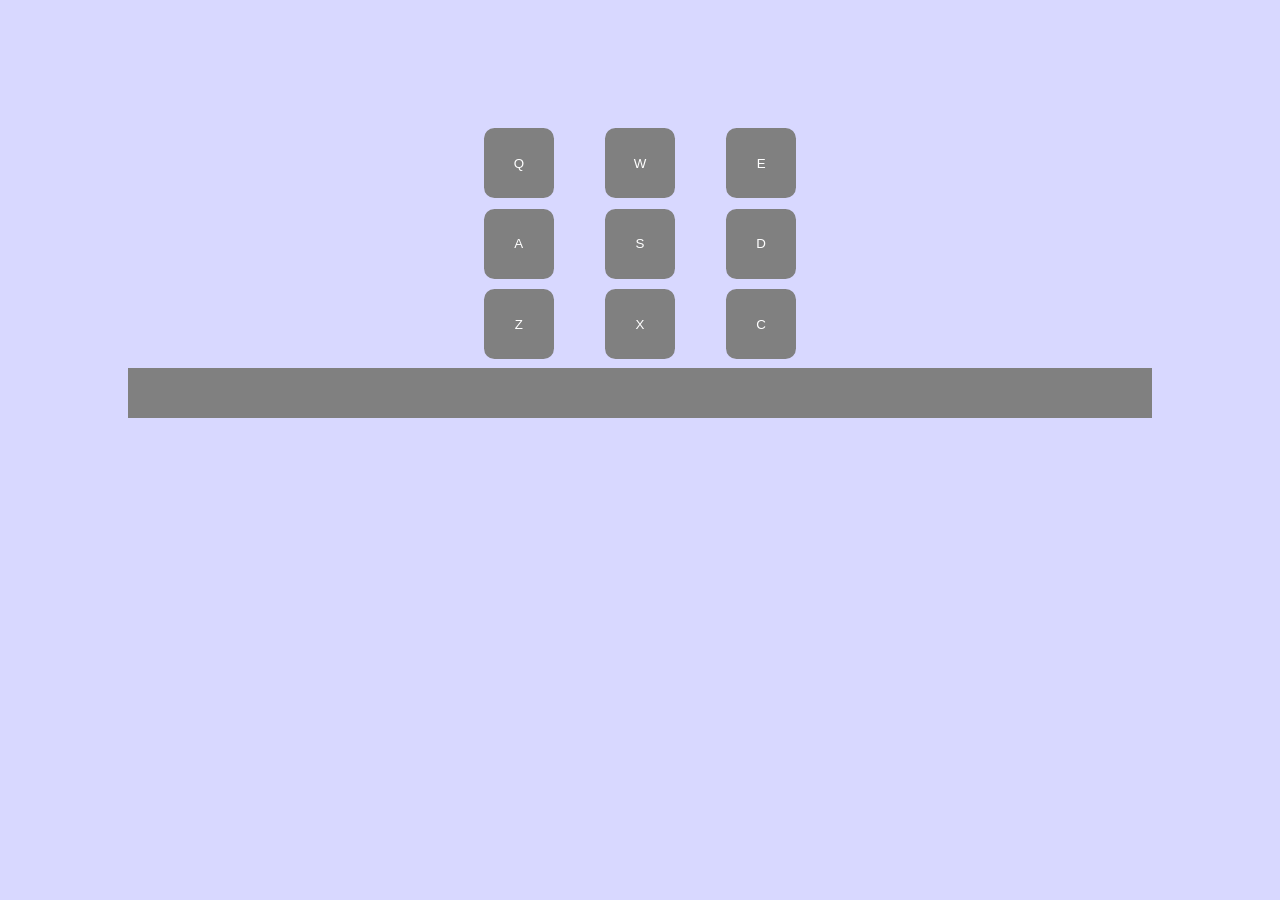
<file: drum-machine/index.html>
<!doctype html>
<html lang="en">
  <head>
    <meta charset="utf-8" />
    <title>Drum Machine</title>
    <link rel="stylesheet" href="styles.css">
  </head>
  <body>
    <div id="drum-machine">
        <div id="pad-bank">
            <button class="drumpad" id="heater1">Q
                <audio src="https://cdn.freecodecamp.org/curriculum/drum/Heater-1.mp3" id="Q"></audio>
            </button>

            <button class="drumpad" id="heater2">W
                <audio src="https://cdn.freecodecamp.org/curriculum/drum/Heater-2.mp3" id="W"></audio>
            </button>

            <button class="drumpad" id="heater3">E
                <audio src="https://cdn.freecodecamp.org/curriculum/drum/Heater-3.mp3" id="E"></audio>
            </button>

            <button class="drumpad" id="heater4">A
                <audio src="https://cdn.freecodecamp.org/curriculum/drum/Heater-4_1.mp3" id="A"></audio>
            </button>

            <button class="drumpad" id="clap">S
                <audio src="https://cdn.freecodecamp.org/curriculum/drum/Heater-6.mp3" id="S"></audio>
            </button>

            <button class="drumpad" id="open-HH">D
                <audio src="https://cdn.freecodecamp.org/curriculum/drum/Dsc_Oh.mp3" id="D"></audio>
            </button>

            <button class="drumpad" id="Kick_n_Hat">Z
                <audio src="https://cdn.freecodecamp.org/curriculum/drum/Kick_n_Hat.mp3" id="Z"></audio>
            </button>

            <button class="drumpad" id="kick">X
                <audio src="https://cdn.freecodecamp.org/curriculum/drum/RP4_KICK_1.mp3" id="X"></audio>
            </button>

            <button class="drumpad" id="closed_hh">C
                <audio src="https://cdn.freecodecamp.org/curriculum/drum/Cev_H2.mp3" id="C"></audio>
            </button>
        </div>
        <p id="display"></p>
    </div>
    <script src="script.js"></script>
  </body>
</html>
</file>
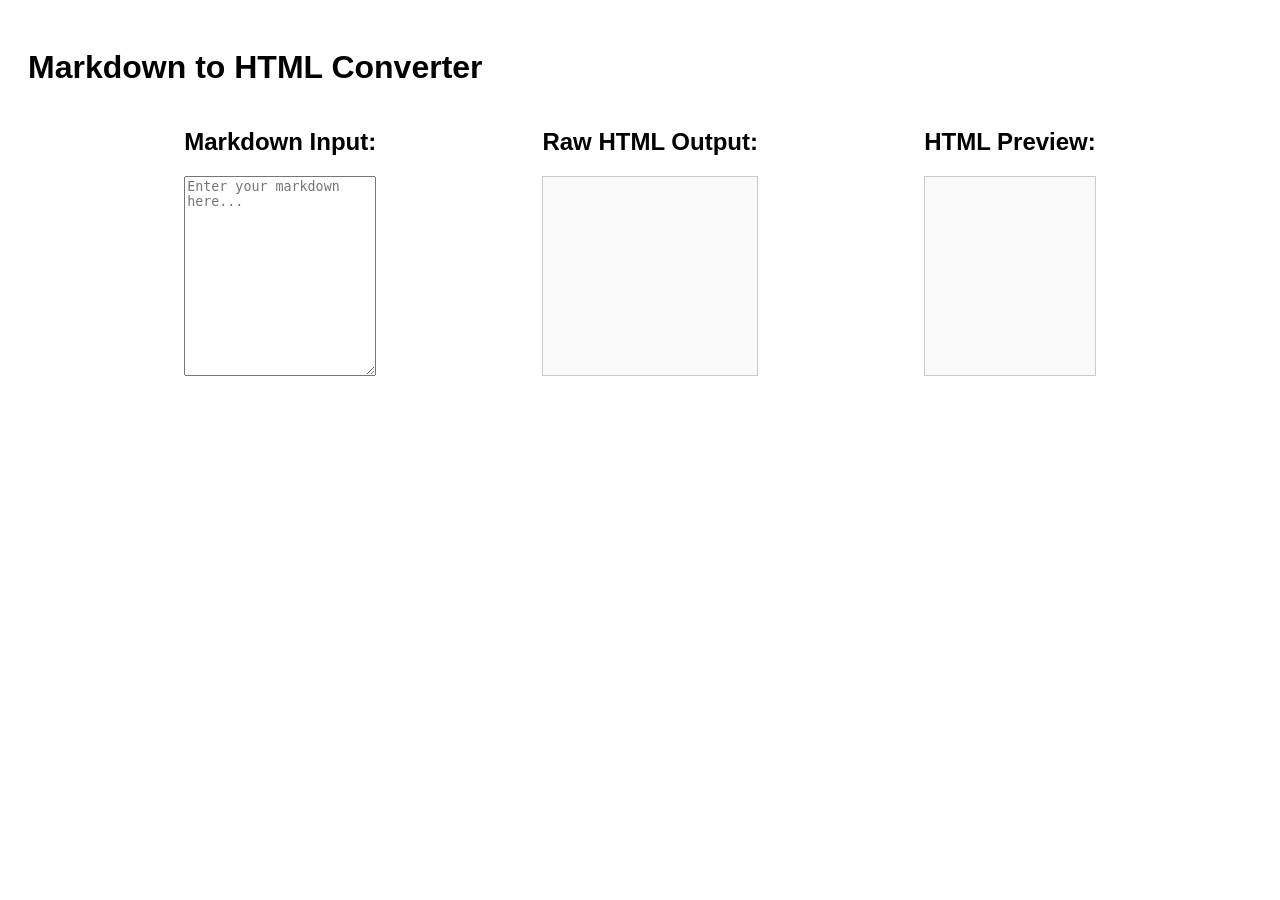
<file: markdown-conv/index.html>
<!DOCTYPE html>
<html lang="en">

<head>
    <meta charset="UTF-8">
    <meta name="viewport" content="width=device-width, initial-scale=1.0">
    <title>Markdown to HTML Converter</title>
    <link rel="stylesheet" href="styles.css">
</head>

<body>
    <h1>Markdown to HTML Converter</h1>
    <div id="container">
        <div class="container">
            <h2>Markdown Input:</h2>
            <textarea id="markdown-input" placeholder="Enter your markdown here..."></textarea>
        </div>
        <div class="container">
            <h2>Raw HTML Output:</h2>
            <div id="html-output"></div>
        </div>
        <div class="container">
            <h2>HTML Preview:</h2>
            <div id="preview"></div>
        </div>
    </div>
    <script src="./script.js"></script>
</body>

</html>
</file>
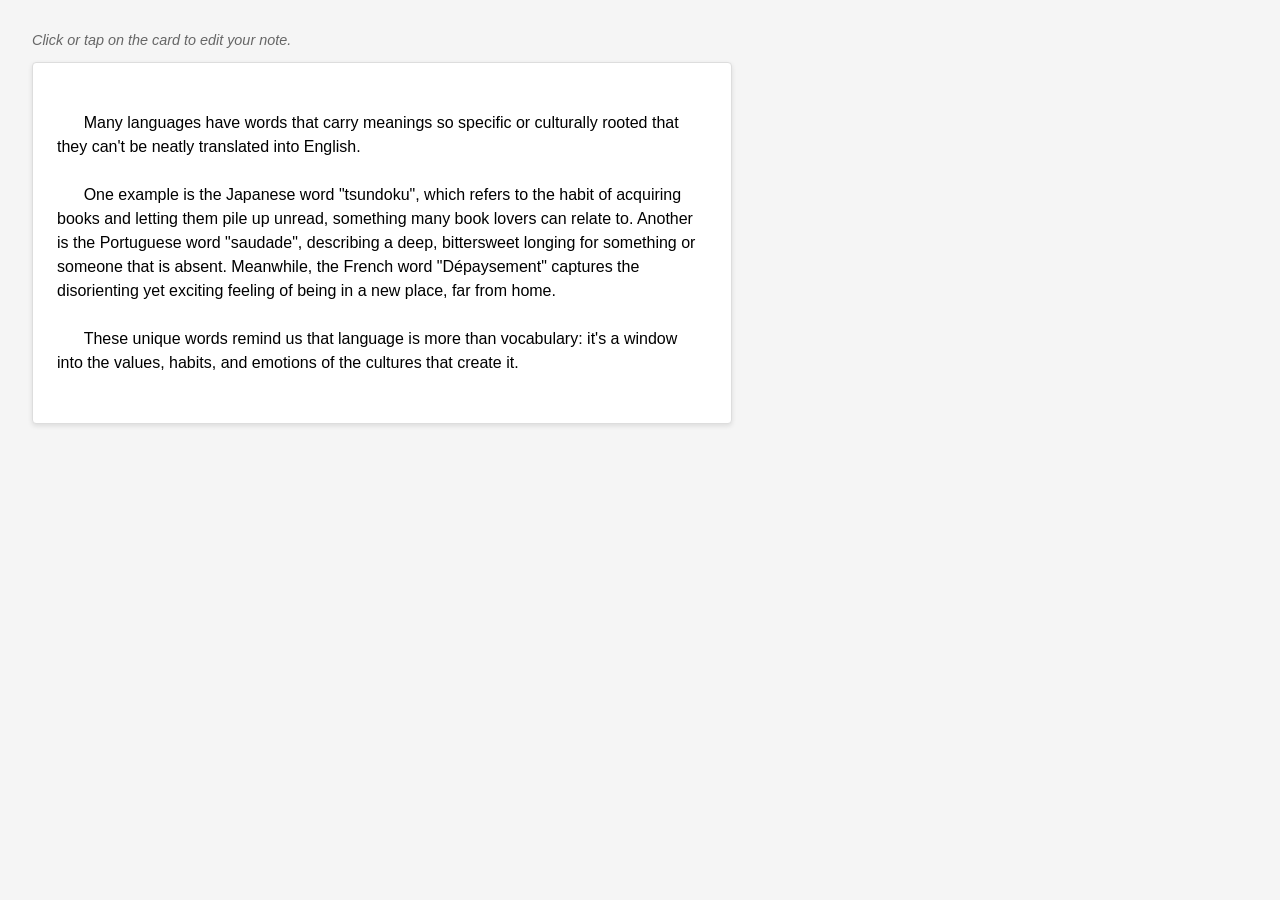
<file: mini-note-app/index.html>
<!DOCTYPE html>
<html lang="en">
  <head>
    <meta charset="UTF-8" />
    <title>Note taking app</title>
    <meta name="viewport" content="width=device-width, initial-scale=1.0" />
    <link rel="stylesheet" href="./styles.css" />
  </head>
  <body>
    <p class="helper-text">Click or tap on the card to edit your note.</p>

    <div id="note" class="note" contenteditable="true" aria-label="Note editor">
      Many languages have words that carry meanings so specific or culturally rooted that they can't be neatly translated into English. 
        
      One example is the Japanese word "tsundoku", which refers to the habit of acquiring books and letting them pile up unread, something many book lovers can relate to. Another is the Portuguese word "saudade", describing a deep, bittersweet longing for something or someone that is absent. Meanwhile, the French word "Dépaysement" captures the disorienting yet exciting feeling of being in a new place, far from home.
        
      These unique words remind us that language is more than vocabulary: it's a window into the values, habits, and emotions of the cultures that create it.
    </div>

    <div id="status" aria-live="polite"></div>
    
    <script src="script.js"></script>
  </body>
</html>
</file>
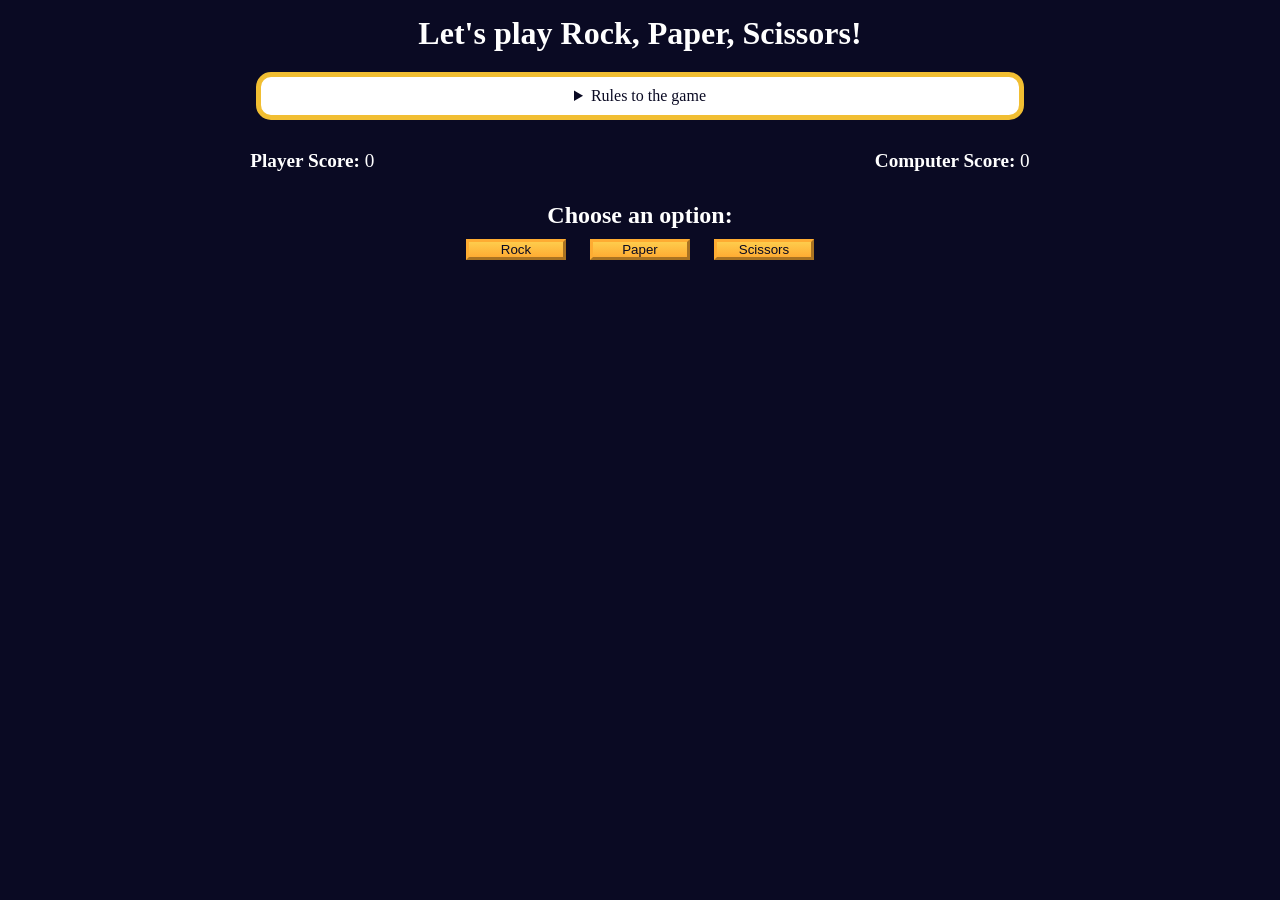
<file: rock-papers-scissors/index.html>
<!DOCTYPE html>
<html lang="en">
  <head>
    <meta charset="UTF-8" />
    <meta name="viewport" content="width=device-width, initial-scale=1.0" />
    <title>Rock, Paper, Scissors game</title>
    <link rel="stylesheet" href="./styles.css" />
  </head>
  <body>
    <h1>Let's play Rock, Paper, Scissors!</h1>
    <main>
      <details class="rules-container">
        <summary>Rules to the game</summary>

        <p>You will be playing against the computer.</p>
        <p>You can choose between Rock, Paper, and Scissors.</p>
        <p>The first one to three points wins.</p>

        <p>Here are the rules to getting a point in the game:</p>
        <ul>
          <li>Rock beats Scissors</li>
          <li>Scissors beats Paper</li>
          <li>Paper beats Rock</li>
        </ul>
        <p>
          If the player and computer choose the same option (e.g., Paper and
          Paper), then no one gets the point.
        </p>
      </details>

      <div class="score-container">
        <strong
          >Player Score: <span class="score" id="player-score">0</span></strong
        >
        <strong
          >Computer Score:
          <span class="score" id="computer-score">0</span></strong
        >
      </div>

      <section class="options-container">
        <h2>Choose an option:</h2>
        <div class="btn-container">
          <button id="rock-btn" class="btn">Rock</button>
          <button id="paper-btn" class="btn">Paper</button>
          <button id="scissors-btn" class="btn">Scissors</button>
        </div>
      </section>

      <div class="results-container">
        <p id="results-msg"></p>
        <p id="winner-msg"></p>
        <button class="btn" id="reset-game-btn">Play again?</button>
      </div>
    </main>
    <script src="./script.js"></script>
  </body>
</html>
</file>
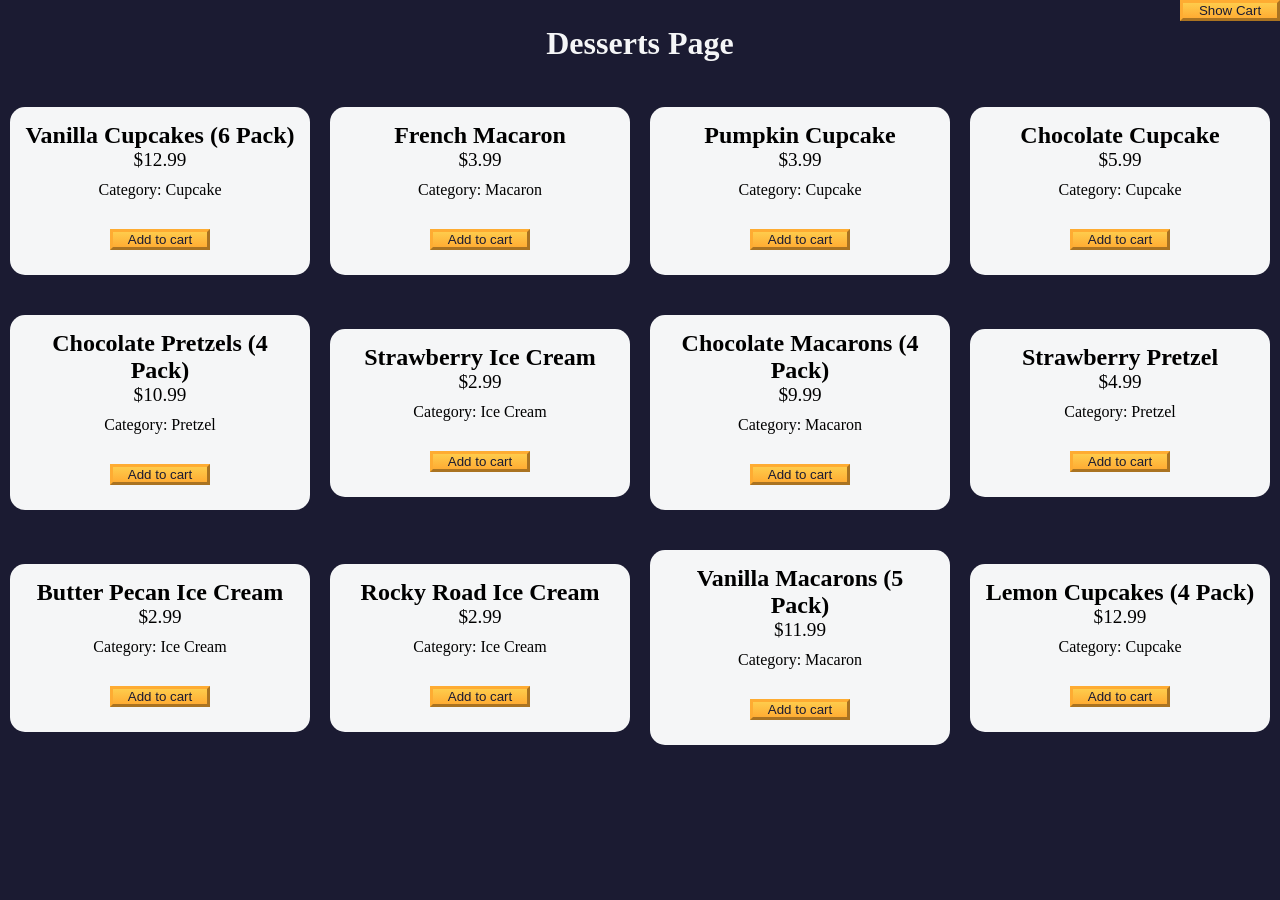
<file: shopping-cart/index.html>
<!DOCTYPE html>
<html lang="en">
  <head>
    <meta charset="UTF-8" />
    <meta http-equiv="X-UA-Compatible" content="IE=edge" />
    <meta name="viewport" content="width=device-width, initial-scale=1.0" />
    <title>freeCodeCamp Shopping Cart</title>
    <link rel="stylesheet" href="./styles.css" />
  </head>
  <body>
    <header>
      <h1 class="title">Desserts Page</h1>
    </header>
    <main>
      <button id="cart-btn" type="button" class="btn">
        <span id="show-hide-cart">Show</span> Cart
      </button>
      <div id="cart-container">
        <button class="btn" id="clear-cart-btn">Clear Cart</button>
        <div id="products-container"></div>
        <p>Total number of items: <span id="total-items">0</span></p>
        <p>Subtotal: <span id="subtotal">$0</span></p>
        <p>Taxes: <span id="taxes">$0</span></p>
        <p>Total: <span id="total">$0</span></p>
      </div>
      <div id="dessert-card-container"></div>
    </main>
    <script src="./script.js"></script>
  </body>
</html>
</file>
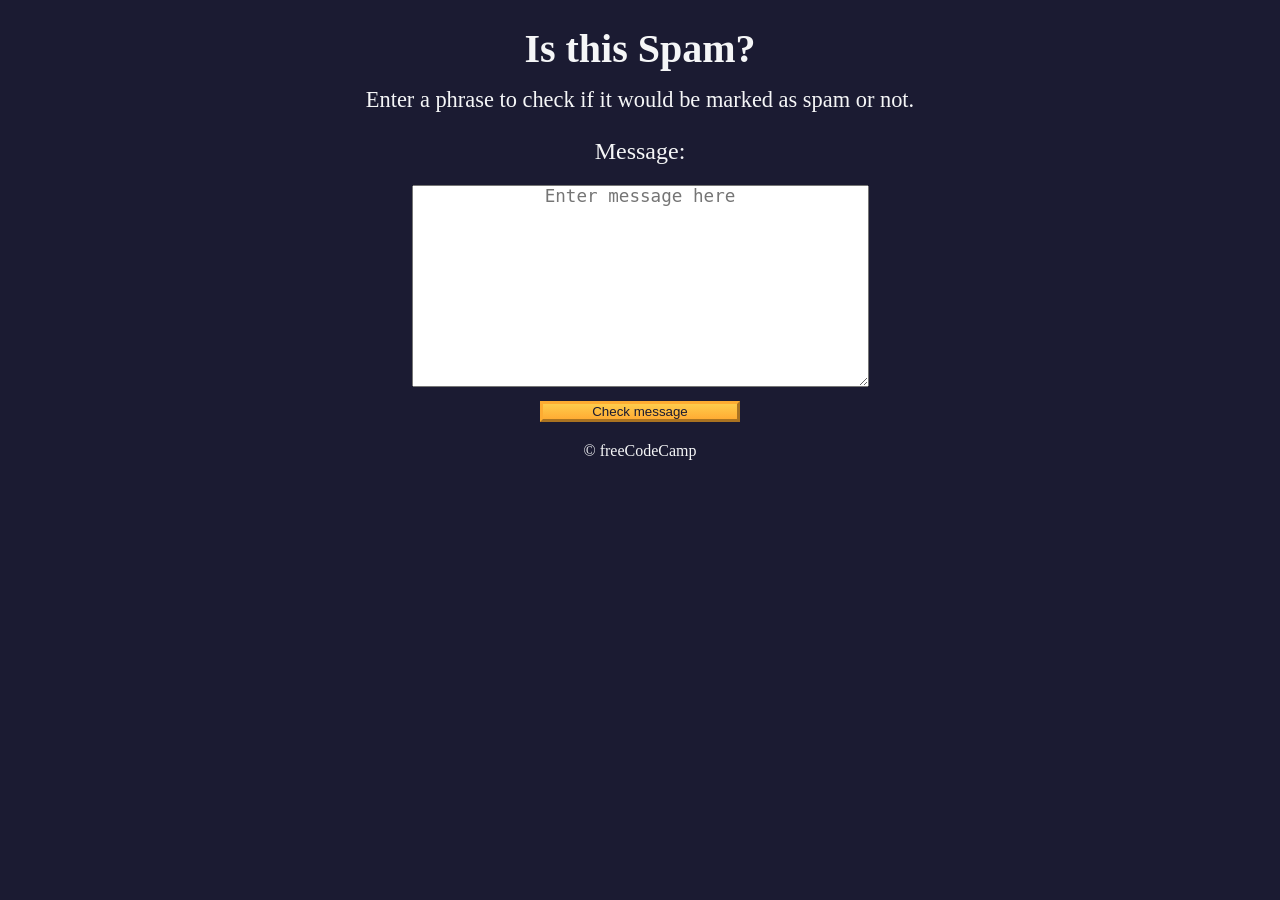
<file: spam-filter/index.html>
<!DOCTYPE html>
<html lang="en">
  <head>
    <meta charset="UTF-8" />
    <meta name="viewport" content="width=device-width" />
    <title>Learn Regular Expressions by Building a Spam Filter</title>
    <link rel="stylesheet" href="styles.css" />
  </head>

  <body>
    <header class="main-text">
      <h1 class="title">Is this Spam?</h1>
      <p class="description">
        Enter a phrase to check if it would be marked as spam or not.
      </p>
    </header>

    <main>
      <label class="message-label" for="message-input">Message: </label>
      <textarea
        placeholder="Enter message here"
        value=""
        type="text"
        name="message"
        id="message-input"
        rows="10"
        cols="40"
      ></textarea>
      <button class="btn" id="check-message-btn" type="button">
        Check message
      </button>
      <p id="result-message"></p>
    </main>

    <footer class="footer">&copy; freeCodeCamp</footer>
    <script src="./script.js"></script>
  </body>
</html>
</file>
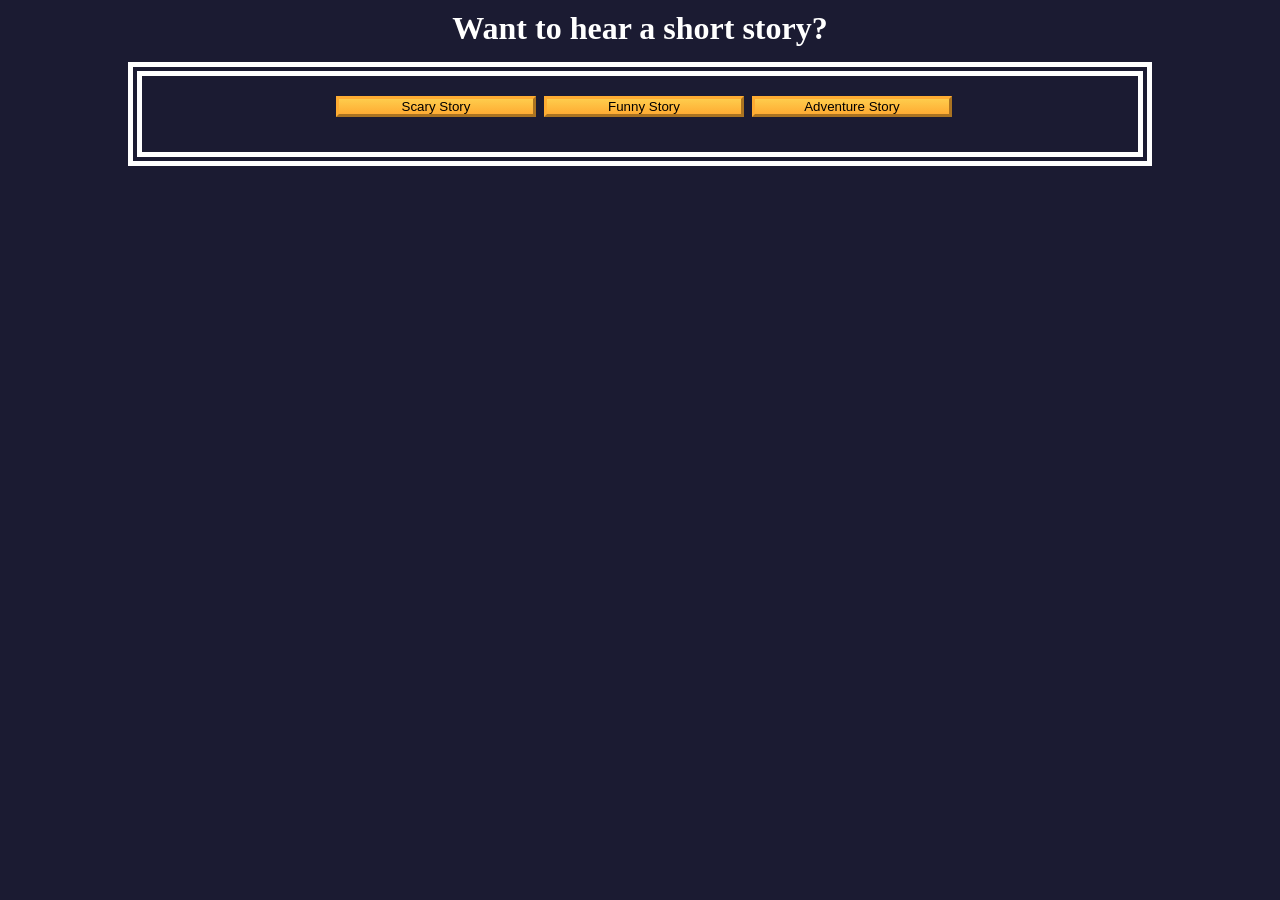
<file: storyApp/index.html>
<!DOCTYPE html>
<html lang="en">
  <head>
    <meta charset="UTF-8" />
    <meta name="viewport" content="width=device-width, initial-scale=1.0" />
    <title>Storytelling App</title>
    <link rel="stylesheet" href="./styles.css" />
  </head>

  <body>
    <h1>Want to hear a short story?</h1>

    <main class="story-container">
      <div class="btn-container">
        <button class="btn" id="scary-btn">Scary Story</button>
        <button class="btn" id="funny-btn">Funny Story</button>
        <button class="btn" id="adventure-btn">Adventure Story</button>
      </div>
      <p id="result"></p>
    </main>
    <script src="script.js"></script>
  </body>
</html>
</file>
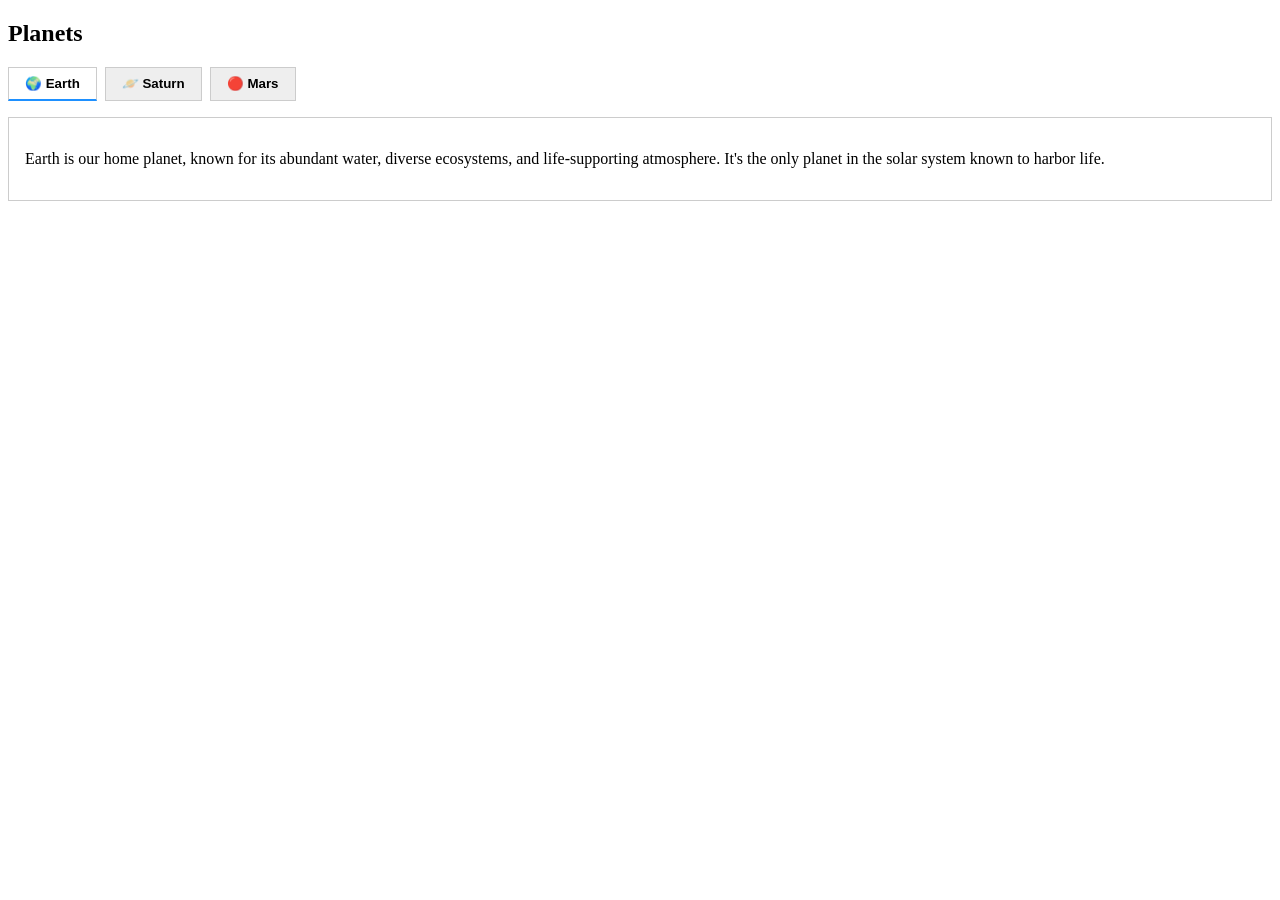
<file: tablist/index.html>
<!DOCTYPE html>
<html lang="en">
  <head>
    <meta charset="UTF-8" />
    <meta name="viewport" content="width=device-width, initial-scale=1.0" />
    <title>Planets Facts</title>
    <link rel="stylesheet" href="./styles.css" />
  </head>
  <body>
    <div class="tabs">
      <h2 id="tabs-title">Planets</h2>
      <div role="tablist" aria-labelledby="tabs-title">
        <button role="tab" aria-controls="panel-earth" aria-selected="true" id="tab-earth">🌍 Earth</button>
        <button role="tab" aria-controls="panel-saturn" aria-selected="false" id="tab-saturn">🪐 Saturn</button>
        <button role="tab" aria-controls="panel-mars" aria-selected="false" id="tab-mars">🔴 Mars</button>
      </div>

      <div id="panel-earth" role="tabpanel" aria-labelledby="tab-earth">
        <p>
          Earth is our home planet, known for its abundant water, diverse ecosystems, and life-supporting atmosphere. It's the only planet in the solar system known to harbor life.
        </p>
      </div>
      <div id="panel-saturn" role="tabpanel" aria-labelledby="tab-saturn" hidden>
        <p>
          Saturn is famous for its beautiful and extensive ring system made of ice and rock particles. It's a gas giant with dozens of moons orbiting it.
        </p>
      </div>
      <div id="panel-mars" role="tabpanel" aria-labelledby="tab-mars" hidden>
        <p>
          Mars, the red planet, is a rocky world with the tallest volcano and deepest canyon in the solar system. It's a key focus for exploration in the search for past or present life.
        </p>
      </div>
    </div>

    <script src="./script.js"></script>
  </body>
</html>
</file>
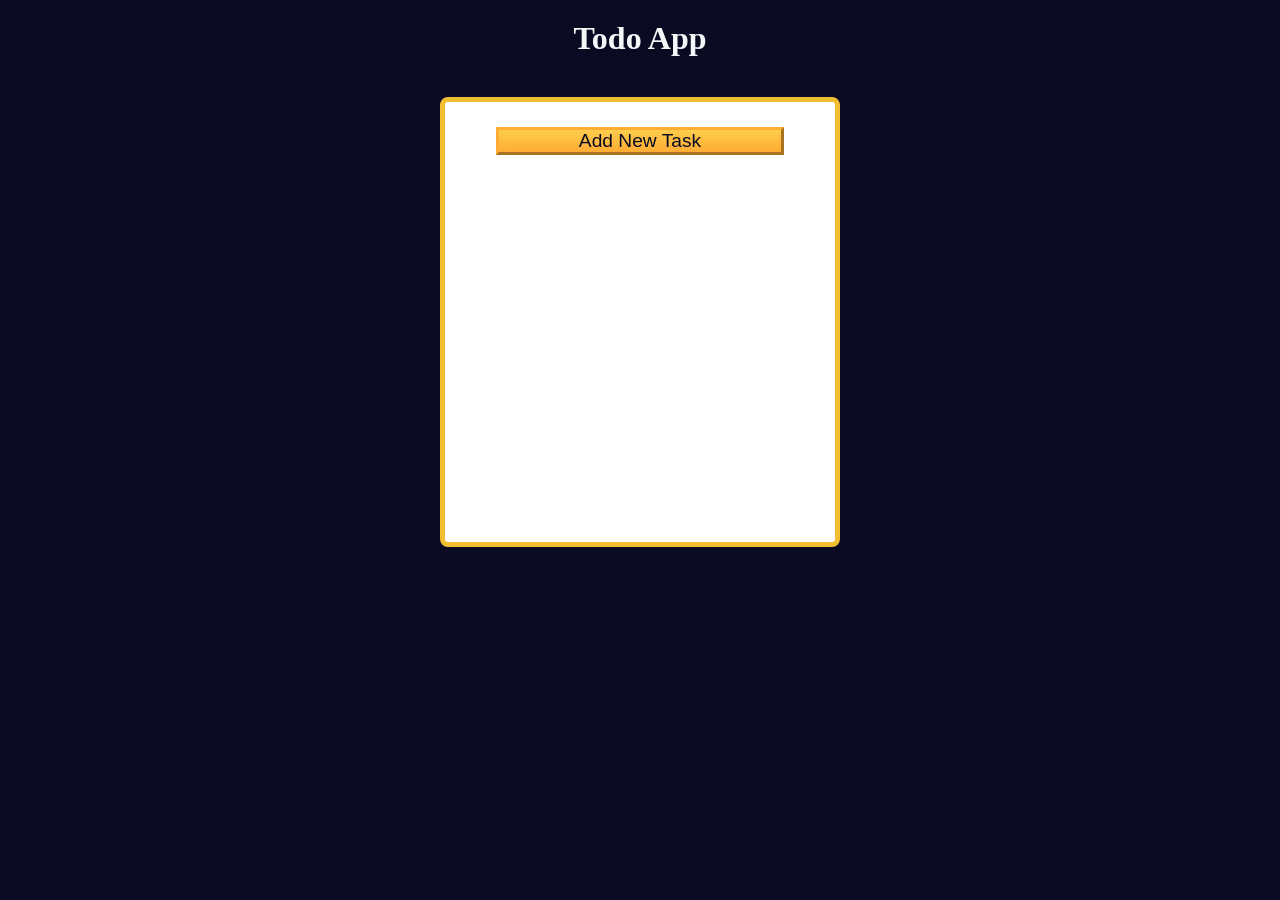
<file: to-do-app/index.html>
<!DOCTYPE html>
<html lang="en">

<head>
  <meta charset="UTF-8" />
  <meta http-equiv="X-UA-Compatible" content="IE=edge" />
  <meta name="viewport" content="width=device-width, initial-scale=1.0" />
  <title>Learn localStorage by Building a Todo App</title>
  <link rel="stylesheet" href="styles.css" />
</head>

<body>
  <main>
    <h1>Todo App</h1>
    <div class="todo-app">
      <button id="open-task-form-btn" class="btn large-btn">
        Add New Task
      </button>
      <form class="task-form hidden" id="task-form">
        <div class="task-form-header">
          <button id="close-task-form-btn" class="close-task-form-btn" type="button" aria-label="close">
            <svg class="close-icon" xmlns="http://www.w3.org/2000/svg" viewBox="0 0 48 48" width="48px" height="48px"><path fill="#F44336" d="M21.5 4.5H26.501V43.5H21.5z" transform="rotate(45.001 24 24)" /><path fill="#F44336" d="M21.5 4.5H26.5V43.501H21.5z" transform="rotate(135.008 24 24)" /></svg>
          </button>
        </div>
        <div class="task-form-body">
          <label class="task-form-label" for="title-input">Title</label>
          <input required type="text" class="form-control" id="title-input" value="" />
          <label class="task-form-label" for="date-input">Date</label>
          <input type="date" class="form-control" id="date-input" value="" />
          <label class="task-form-label" for="description-input">Description</label>
          <textarea class="form-control" id="description-input" cols="30" rows="5"></textarea>
        </div>
        <div class="task-form-footer">
          <button id="add-or-update-task-btn" class="btn large-btn" type="submit">
            Add Task
          </button>
        </div>
      </form>
      <dialog id="confirm-close-dialog">
        <form method="dialog">
          <p class="discard-message-text">Discard unsaved changes?</p>
          <div class="confirm-close-dialog-btn-container">
            <button id="cancel-btn" class="btn">
              Cancel
            </button>
            <button id="discard-btn" class="btn">
              Discard
            </button>
          </div>
        </form>
      </dialog>
      <div id="tasks-container"></div>
    </div>
  </main>
  <script src="script.js"></script>
</body>

</html>
</file>
<file: drum-machine/styles.css>
*{
    padding: 0;
    margin: 0;
    box-sizing: border-box;
}
body{
    background-color:#0000ff27;
    padding:10%;
    color: white;
}
#drumachine{
    width: 70%;
}
#pad-bank{
    display: grid;
    flex-wrap: wrap;
    grid-template-columns: repeat(3, 0fr);
    gap:5%;
    justify-content: center;
    align-items: center;
}
.drumpad{
    color:white;
    background-color: grey;
    width: 70px;
    height: 70px;
    border-radius: 15%;
    border:none;
    display: block;
}
#display{
    background-color: grey;
    width: 100%;
    height: 50px;
    margin-top: 30px;
    text-align: center;
}
.drumpad:hover{
    background-color: rgb(99, 99, 99);
    cursor: pointer;
}
</file>
<file: markdown-conv/styles.css>
* {
     box-sizing: border-box;
}
 body {
     font-family: Arial, sans-serif;
     padding: 20px;
}
 #markdown-input {
     width: 100%;
     height: 100px;
}
 #html-output, #preview {
     height: 100px;
     display: inline-block;
     width: 100%;
     border: 1px solid #ccc;
     padding: 10px;
     margin: auto;
     white-space: pre-wrap;
     background-color: #f9f9f9;
}
 @media (min-width: 600px) {
     #markdown-input, #html-output, #preview {
         height: 200px;
         margin: 0;
    }
     #container {
         display: flex;
         justify-content: space-evenly;
         gap: 10px;
    }
}
</file>
<file: mini-note-app/styles.css>
body {
  font-family: Arial, sans-serif;
  margin: 2em;
  max-width: 700px;
  background-color: #f5f5f5;
}

.note {
  background-color: #ffffff;
  border: 1px solid #ddd;
  border-radius: 4px;
  box-shadow: 0 2px 5px rgba(0, 0, 0, 0.1);
  padding: 1.5em;
  margin-bottom: 1em;
  line-height: 1.5;
  min-height: 250px;
  font-size: 16px;
  /* This is needed to preserve line breaks in the div */
  white-space: pre-wrap;
}

.note[contenteditable="true"] {
  caret-color: black;
}

.note:hover {
  background-color: #fff;
  box-shadow: 0 0 5px rgba(0,0,0,0.2);
}

.helper-text {
  font-size: 0.9rem;
  color: #666;
  margin-top: 0.5em;
  user-select: none;
  font-style: italic;
}

#status {
  color: #00471b;
  padding: 0 1em;
}
</file>
<file: rock-papers-scissors/styles.css>
*,
*::before,
*::after {
  margin: 0;
  padding: 0;
  box-sizing: border-box;
}

:root {
  --very-dark-blue: #0a0a23;
  --white: #ffffff;
  --yellow: #f1be32;
  --golden-yellow: #feac32;
}

body {
  background-color: var(--very-dark-blue);
  text-align: center;
  color: var(--white);
}

h1 {
  margin: 15px 0 20px;
}

.btn {
  cursor: pointer;
  width: 100px;
  margin: 10px;
  color: var(--very-dark-blue);
  background-color: var(--golden-yellow);
  background-image: linear-gradient(#fecc4c, #ffac33);
  border-color: var(--golden-yellow);
  border-width: 3px;
}

.btn:hover {
  background-image: linear-gradient(#ffcc4c, #f89808);
}

.rules-container {
  padding: 10px 0;
  margin: auto;
  border-radius: 15px;
  border: 5px solid var(--yellow);
  background-color: var(--white);
  color: var(--very-dark-blue);
}

.rules-container ul {
  list-style-type: none;
}

.rules-container p {
  margin: 10px 0;
}

@media (min-width: 760px) {
  .rules-container {
    width: 60%;
  }
}

.score-container {
  display: flex;
  justify-content: space-around;
  margin: 30px 0;
  font-size: 1.2rem;
}

.score {
  font-weight: 500;
}

.results-container {
  font-size: 1.3rem;
  margin: 15px 0;
}

#winner-msg {
  margin-top: 25px;
}

#reset-game-btn {
  display: none;
  margin: 20px auto;
}
</file>
<file: shopping-cart/styles.css>
*,
*::before,
*::after {
  margin: 0;
  padding: 0;
  box-sizing: border-box;
}

:root {
  --dark-grey: #1b1b32;
  --light-grey: #f5f6f7;
  --black: #000;
  --white: #fff;
  --grey: #3b3b4f;
  --golden-yellow: #fecc4c;
  --yellow: #ffcc4c;
  --gold: #feac32;
  --orange: #ffac33;
  --dark-orange: #f89808;
}

body {
  background-color: var(--dark-grey);
}

.title {
  color: var(--light-grey);
  text-align: center;
  margin: 25px 0;
}

#dessert-card-container {
  display: flex;
  flex-direction: column;
  flex-wrap: wrap;
  align-items: center;
}

.dessert-card {
  background-color: var(--light-grey);
  padding: 15px;
  text-align: center;
  border-radius: 15px;
  margin: 20px 10px;
}

.dessert-price {
  font-size: 1.2rem;
}

.btn {
  display: block;
  cursor: pointer;
  width: 100px;
  color: var(--dark-grey);
  background-color: var(--gold);
  background-image: linear-gradient(var(--golden-yellow), var(--orange));
  border-color: var(--gold);
  border-width: 3px;
}

.btn:hover {
  background-image: linear-gradient(var(--yellow), var(--dark-orange));
}

#cart-btn {
  position: absolute;
  top: 0;
  right: 0;
}

.add-to-cart-btn {
  margin: 30px auto 10px;
}

#cart-container {
  display: none;
  position: absolute;
  top: 60px;
  right: 0;
  background-color: var(--light-grey);
  width: 200px;
  height: 400px;
  border: 8px double var(--black);
  border-radius: 15px;
  text-align: center;
  font-size: 1.2rem;
  overflow-y: scroll;
}

.product {
  margin: 25px 0;
}

.product-count {
  display: inline-block;
  margin-right: 10px;
}

.product-category {
  margin: 10px 0;
}

@media (min-width: 768px) {
  #dessert-card-container {
    flex-direction: row;
  }

  .dessert-card {
    flex: 1 0 21%;
  }

  #cart-container {
    width: 300px;
  }
}
</file>
<file: spam-filter/styles.css>
*,
*::before,
*::after {
  box-sizing: border-box;
  margin: 0;
  padding: 0;
}

:root {
  --dark-grey: #1b1b32;
  --light-grey: #f5f6f7;
  --golden-yellow: #fecc4c;
  --yellow: #ffcc4c;
  --gold: #feac32;
  --orange: #ffac33;
  --dark-orange: #f89808;
}

body {
  background-color: var(--dark-grey);
  color: var(--light-grey);
}

body,
#message-input:placeholder-shown {
  text-align: center;
}

textarea {
  max-width: 90%;
}

.main-text {
  margin: 25px 0;
}

.title {
  font-size: 2.5rem;
}

.description {
  margin-top: 15px;
  font-size: 1.4rem;
}

.message-label {
  display: block;
  margin-bottom: 20px;
  font-size: 1.5rem;
}

#message-input:placeholder-shown,
textarea {
  font-size: 1.1rem;
}

.btn {
  display: block;
  cursor: pointer;
  width: 200px;
  margin: 10px auto;
  color: var(--dark-grey);
  background-color: var(--gold);
  background-image: linear-gradient(var(--golden-yellow), var(--orange));
  border-color: var(--gold);
  border-width: 3px;
}

.btn:hover {
  background-image: linear-gradient(var(--yellow), var(--dark-orange));
}

#result-message {
  font-size: 2rem;
  margin: 20px 0;
}

.footer {
  margin-top: 10px;
}
</file>
<file: storyApp/styles.css>
*,
*::before,
*::after {
  margin: 0;
  padding: 0;
  box-sizing: border-box;
}

:root {
  --dark-grey: #1b1b32;
  --black: #000;
  --white: #fff;
  --golden-yellow: #fecc4c;
  --yellow: #ffcc4c;
  --gold: #feac32;
  --orange: #ffac33;
  --dark-orange: #f89808;
}

body {
  background-color: var(--dark-grey);
  color: var(--white);
}

h1,
#result {
  text-align: center;
}

h1 {
  margin: 10px 0 15px;
}

.story-container {
  margin: auto;
  padding: 10px;
  width: 80%;
  border-style: double;
  border-width: 14px;
  border-color: var(--white);
}

.btn-container {
  display: flex;
  flex-direction: column;
  justify-content: center;
  align-items: center;
}

@media (min-width: 760px) {
  .btn-container {
    flex-direction: row;
  }
}

#result {
  margin-top: 15px;
  font-size: 1.2rem;
  line-height: 30px;
}

.btn {
  cursor: pointer;
  width: 200px;
  margin: 10px 0 10px 0.5rem;
  color: var(--black);
  background-color: var(--gold);
  background-image: linear-gradient(var(--golden-yellow), var(--orange));
  border-color: var(--gold);
  border-width: 3px;
}

.btn:hover {
  background-image: linear-gradient(var(--yellow), var(--dark-orange));
}
</file>
<file: tablist/styles.css>
.tabs [role="tablist"] {
  display: flex;
  gap: 0.5rem;
  margin-bottom: 1rem;
}

[role="tab"] {
  padding: 0.5rem 1rem;
  background: #eee;
  border: 1px solid #ccc;
  cursor: pointer;
  font-weight: bold;
}

[role="tab"][aria-selected="true"] {
  background: #fff;
  border-bottom: 2px solid dodgerblue;
}

[role="tabpanel"] {
  border: 1px solid #ccc;
  padding: 1rem;
}
</file>
<file: to-do-app/styles.css>
:root {
  --white: #fff;
  --light-grey: #f5f6f7;
  --dark-grey: #0a0a23;
  --yellow: #f1be32;
  --golden-yellow: #feac32;
}

*,
*::before,
*::after {
  margin: 0;
  padding: 0;
  box-sizing: border-box;
}

body {
  background-color: var(--dark-grey);
}

main {
  display: flex;
  flex-direction: column;
  justify-content: center;
  align-items: center;
}

h1 {
  color: var(--light-grey);
  margin: 20px 0 40px 0;
}

.todo-app {
  background-color: var(--white);
  width: 300px;
  height: 350px;
  border: 5px solid var(--yellow);
  border-radius: 8px;
  padding: 15px;
  position: relative;
  display: flex;
  flex-direction: column;
  gap: 10px;
}

.btn {
  cursor: pointer;
  width: 100px;
  margin: 10px;
  color: var(--dark-grey);
  background-color: var(--golden-yellow);
  background-image: linear-gradient(#fecc4c, #ffac33);
  border-color: var(--golden-yellow);
  border-width: 3px;
}

.btn:hover {
  background-image: linear-gradient(#ffcc4c, #f89808);
}

.large-btn {
  width: 80%;
  font-size: 1.2rem;
  align-self: center;
  justify-self: center;
}

.close-task-form-btn {
  background: none;
  border: none;
  cursor: pointer;
}

.close-icon {
  width: 20px;
  height: 20px;
}

.task-form {
  display: flex;
  position: absolute;
  top: 50%;
  left: 50%;
  transform: translate(-50%, -50%);
  background-color: var(--white);
  border-radius: 5px;
  padding: 15px;
  width: 300px;
  height: 350px;
  flex-direction: column;
  justify-content: space-between;
  overflow: auto;
}

.task-form-header {
  display: flex;
  justify-content: flex-end;
}

.task-form-body {
  display: flex;
  flex-direction: column;
  justify-content: space-around;
}

.task-form-footer {
  display: flex;
  justify-content: center;
}

.task-form-label,
#title-input,
#date-input,
#description-input {
  display: block;
}

.task-form-label {
  margin-bottom: 5px;
  font-size: 1.3rem;
  font-weight: bold;
}

#title-input,
#date-input,
#description-input {
  width: 100%;
  margin-bottom: 10px;
  padding: 2px;
}

#confirm-close-dialog {
  padding: 10px;
  margin: 10px auto;
  border-radius: 15px;
}

.confirm-close-dialog-btn-container {
  display: flex;
  justify-content: center;
  margin-top: 10px;
}

.discard-message-text {
  font-weight: bold;
  font-size: 1.5rem;
}

#tasks-container {
  height: 100%;
  overflow-y: auto;
}

.task {
  margin: 5px 0;
}

.hidden {
  display: none;
}

@media (min-width: 576px) {
  .todo-app,
  .task-form {
    width: 400px;
    height: 450px;
  }

  .task-form-label {
    font-size: 1.5rem;
  }

  #title-input,
  #date-input {
    height: 2rem;
  }

  #title-input,
  #date-input,
  #description-input {
    padding: 5px;
    margin-bottom: 20px;
  }
}
</file>
